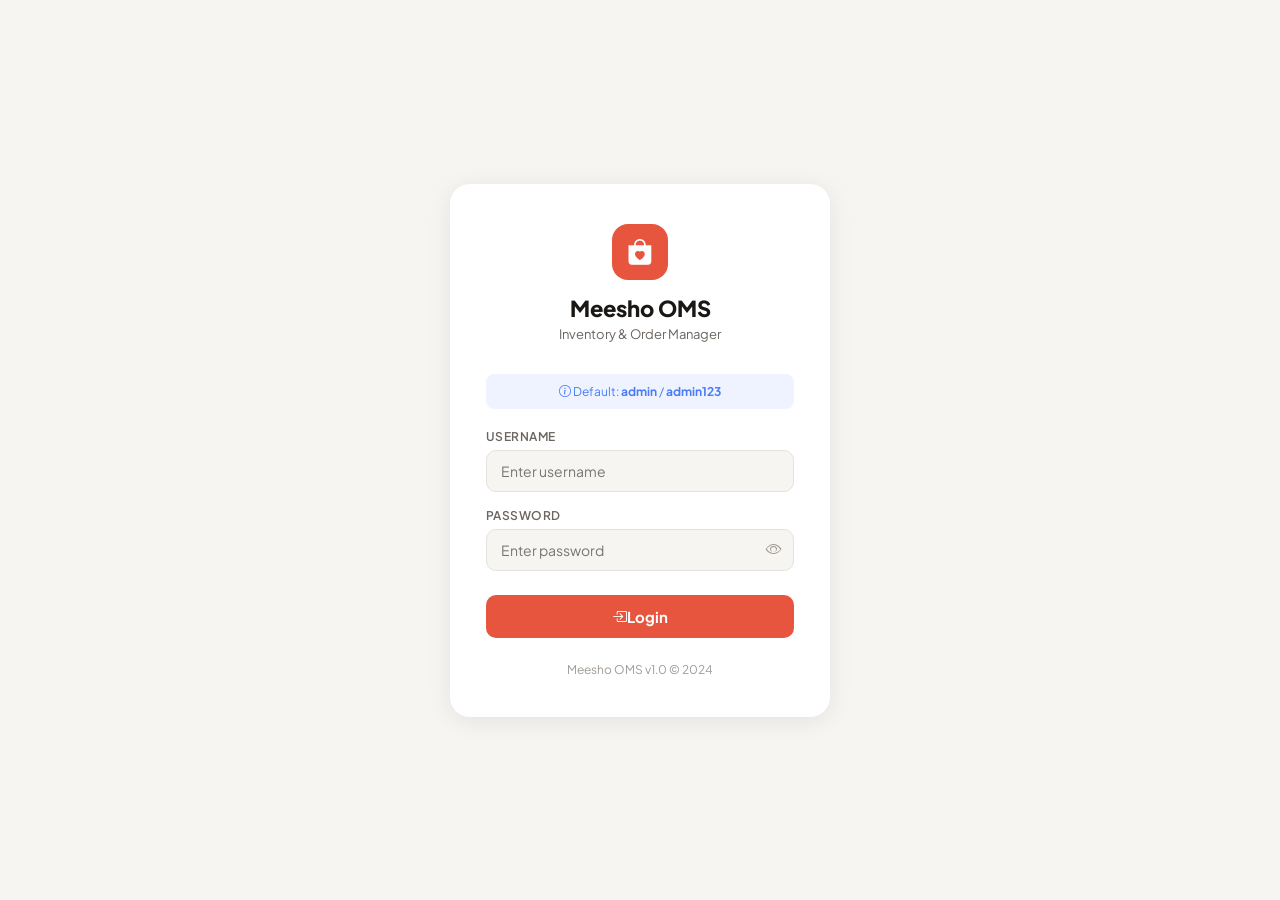
<file: meesho_oms/frontend/templates/login.html>
<!DOCTYPE html>
<html lang="en">
<head>
<meta charset="UTF-8"/>
<meta name="viewport" content="width=device-width, initial-scale=1.0"/>
<title>Login — Meesho OMS</title>
<link href="https://fonts.googleapis.com/css2?family=Plus+Jakarta+Sans:wght@400;600;700;800&display=swap" rel="stylesheet"/>
<link href="https://cdn.jsdelivr.net/npm/bootstrap-icons@1.11.3/font/bootstrap-icons.css" rel="stylesheet"/>
<style>
  * { box-sizing: border-box; margin: 0; padding: 0; }
  body {
    font-family: 'Plus Jakarta Sans', sans-serif;
    background: #F7F5F2;
    min-height: 100vh;
    display: flex;
    align-items: center;
    justify-content: center;
  }
  .login-wrap {
    width: 100%;
    max-width: 420px;
    padding: 20px;
  }
  .login-card {
    background: #fff;
    border-radius: 20px;
    padding: 40px 36px;
    box-shadow: 0 4px 24px rgba(0,0,0,.08);
  }
  .login-brand {
    text-align: center;
    margin-bottom: 32px;
  }
  .login-icon {
    width: 56px; height: 56px;
    background: #E8553E;
    border-radius: 16px;
    display: inline-flex;
    align-items: center;
    justify-content: center;
    font-size: 26px;
    color: #fff;
    margin-bottom: 14px;
  }
  .login-title { font-size: 22px; font-weight: 800; color: #1A1714; }
  .login-sub   { font-size: 13px; color: #6B6560; margin-top: 4px; }

  .form-group { margin-bottom: 16px; }
  .form-label {
    font-size: 12px; font-weight: 600;
    color: #6B6560; text-transform: uppercase;
    letter-spacing: .04em; margin-bottom: 6px;
    display: block;
  }
  .form-control {
    width: 100%; padding: 11px 14px;
    border: 1.5px solid #E5E2DE;
    border-radius: 10px;
    font-size: 14px; font-family: inherit;
    outline: none; transition: border .15s;
    background: #F7F5F2;
  }
  .form-control:focus { border-color: #E8553E; background: #fff; }

  .input-wrap { position: relative; }
  .input-wrap .form-control { padding-right: 42px; }
  .toggle-pass {
    position: absolute; right: 12px; top: 50%;
    transform: translateY(-50%);
    background: none; border: none;
    color: #A09B96; cursor: pointer;
    font-size: 16px;
  }

  .btn-login {
    width: 100%; padding: 12px;
    background: #E8553E; color: #fff;
    border: none; border-radius: 10px;
    font-size: 15px; font-weight: 700;
    font-family: inherit; cursor: pointer;
    transition: background .15s;
    margin-top: 8px;
  }
  .btn-login:hover { background: #C43D28; }
  .btn-login:disabled { background: #ccc; cursor: not-allowed; }

  .error-msg {
    background: #FFF0ED; color: #C43D28;
    border: 1px solid #E8553E;
    border-radius: 8px; padding: 10px 14px;
    font-size: 13px; margin-bottom: 16px;
    display: none;
  }
  .error-msg.show { display: block; }

  .login-footer {
    text-align: center;
    margin-top: 24px;
    font-size: 12px;
    color: #A09B96;
  }

  .default-creds {
    background: #EEF3FF;
    border-radius: 8px;
    padding: 10px 14px;
    font-size: 12px;
    color: #4A7CF7;
    margin-bottom: 20px;
    text-align: center;
  }
</style>
</head>
<body>
<div class="login-wrap">
  <div class="login-card">
    <div class="login-brand">
      <div class="login-icon"><i class="bi bi-bag-heart-fill"></i></div>
      <div class="login-title">Meesho OMS</div>
      <div class="login-sub">Inventory & Order Manager</div>
    </div>

    <div class="default-creds">
      <i class="bi bi-info-circle me-1"></i>
      Default: <strong>admin</strong> / <strong>admin123</strong>
    </div>

    <div class="error-msg" id="errorMsg"></div>

    <div class="form-group">
      <label class="form-label">Username</label>
      <input type="text" class="form-control" id="username"
             placeholder="Enter username" autocomplete="username"/>
    </div>

    <div class="form-group">
      <label class="form-label">Password</label>
      <div class="input-wrap">
        <input type="password" class="form-control" id="password"
               placeholder="Enter password" autocomplete="current-password"/>
        <button class="toggle-pass" onclick="togglePassword()" type="button">
          <i class="bi bi-eye" id="eyeIcon"></i>
        </button>
      </div>
    </div>

    <button class="btn-login" id="loginBtn" onclick="doLogin()">
      <i class="bi bi-box-arrow-in-right me-2"></i>Login
    </button>

    <div class="login-footer">
      Meesho OMS v1.0 &copy; 2024
    </div>
  </div>
</div>

<script>
async function doLogin() {
  const username = document.getElementById("username").value.trim();
  const password = document.getElementById("password").value.trim();
  const errorEl  = document.getElementById("errorMsg");
  const btn      = document.getElementById("loginBtn");

  errorEl.classList.remove("show");

  if (!username || !password) {
    errorEl.textContent = "Username aur password dono bharo";
    errorEl.classList.add("show");
    return;
  }

  btn.disabled = true;
  btn.innerHTML = `<span class="spinner-border spinner-border-sm me-2"
    style="width:14px;height:14px;border-width:2px"></span>Logging in…`;

  try {
    const res  = await fetch("/api/auth/login", {
      method:  "POST",
      headers: {"Content-Type": "application/json"},
      body:    JSON.stringify({username, password})
    });
    const data = await res.json();

    if (res.ok) {
      window.location.href = "/";
    } else {
      errorEl.textContent = data.error || "Login failed";
      errorEl.classList.add("show");
      btn.disabled = false;
      btn.innerHTML = `<i class="bi bi-box-arrow-in-right me-2"></i>Login`;
    }
  } catch (e) {
    errorEl.textContent = "Server error. Try again.";
    errorEl.classList.add("show");
    btn.disabled = false;
    btn.innerHTML = `<i class="bi bi-box-arrow-in-right me-2"></i>Login`;
  }
}

function togglePassword() {
  const input = document.getElementById("password");
  const icon  = document.getElementById("eyeIcon");
  if (input.type === "password") {
    input.type  = "text";
    icon.className = "bi bi-eye-slash";
  } else {
    input.type  = "password";
    icon.className = "bi bi-eye";
  }
}

// Enter key support
document.addEventListener("keypress", e => {
  if (e.key === "Enter") doLogin();
});
</script>
</body>
</html>
</file>
